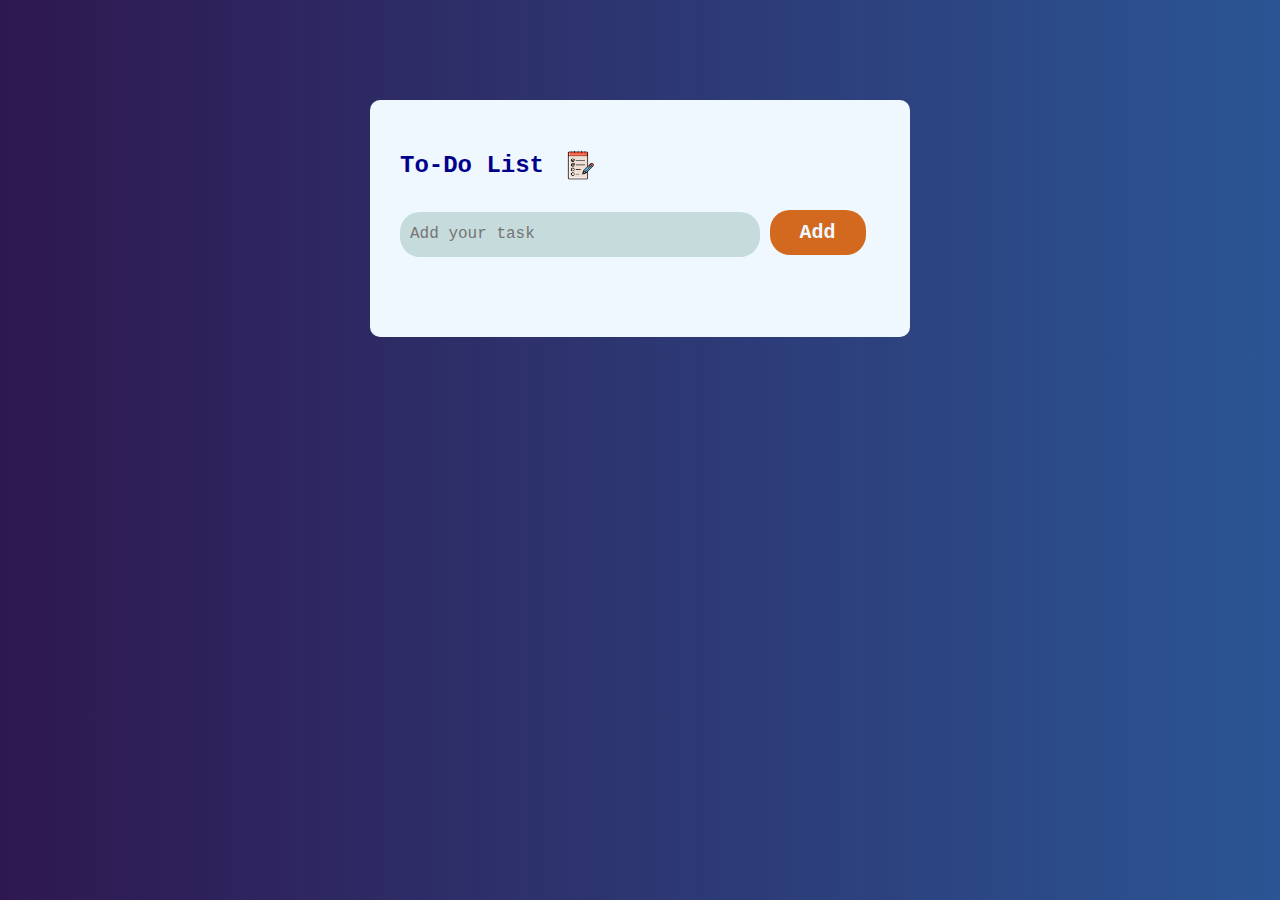
<file: ToListApp/index.html>
<!DOCTYPE html>
<html lang="en">
  <head>
    <meta charset="UTF-8" />
    <meta name="viewport" content="width=device-width, initial-scale=1.0" />
    <title>ToDo List App</title>
    <link rel="stylesheet" href="style.css" />
  </head>
  <body>
    <div class="card">
      <div class="title">
        <h2>To-Do List <img src="images/ToDoIcon.png" class="titleIcon" /></h2>
      </div>

      <div>
        <input id="input" type="text" placeholder="Add your task" />
        <button type="submit" onclick="Add()">Add</button>
      </div>

      <ul id="list-container"></ul>
    </div>
    <script src="script.js"></script>
  </body>
</html>
</file>
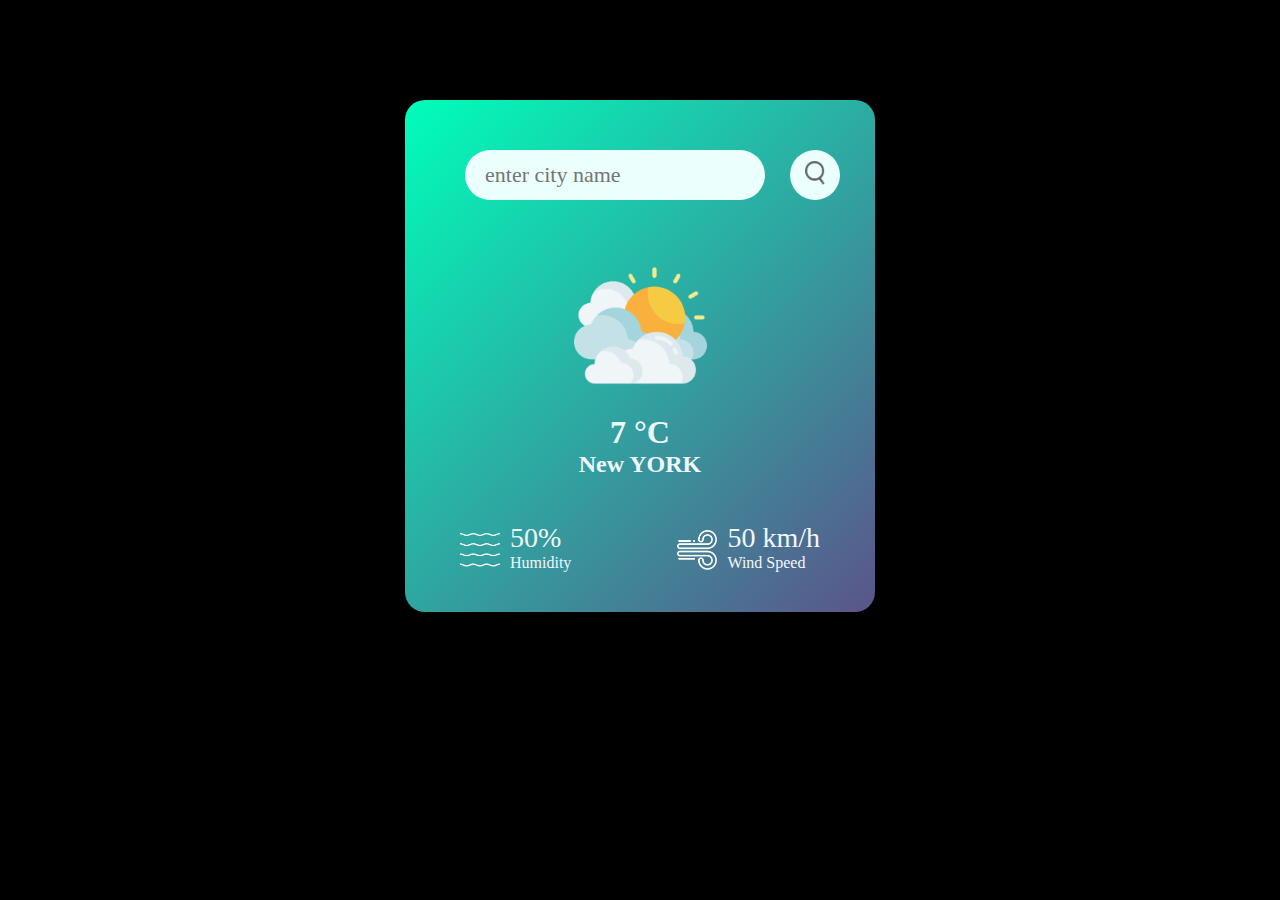
<file: WeatherApp/index.html>
<!DOCTYPE html>
<html lang="en">
  <head>
    <meta charset="UTF-8" />
    <meta name="viewport" content="width=device-width, initial-scale=1.0" />
    <link rel="stylesheet" href="style.css" />
    <title>Wheather App</title>
  </head>
  <body>
    <div class="card">
      <div class="search">
        <input type="text" placeholder="enter city name" spellcheck="false" />
        <button>
          <img src="images/search.png" />
        </button>
      </div>
      <div class="wheather">
        <img class="weatherState" src="images/clouds.png" />
        <h1 class="degree">7 °C</h1>
        <h2 class="city">New YORK</h2>

        <div class="detail">
          <div class="col">
            <img src="images/humidity.png" />

            <div id>
              <p class="humidity">50%</p>
              <p>Humidity</p>
            </div>
          </div>

          <div class="col">
            <img src="images/wind.png" />

            <div id>
              <p class="wind">50 km/h</p>
              <p>Wind Speed</p>
            </div>
          </div>
        </div>
      </div>
    </div>
    <script src="script.js"></script>
  </body>
</html>
</file>
<file: ToListApp/style.css>
*{
    margin: 0;
    padding: 0;
    box-sizing: border-box;
    font-family:'Courier New', Courier, monospace;

} 

body{
    

    background: linear-gradient(to right,#1a013fe8,#2b5594);
 
    
}

.card{
    max-width: 540px;
    width: 100%;
    background-color: aliceblue;
    
    margin: 100px auto 20px;
    padding: 40px 30px 70px ;
    border-radius: 10px;
    
}

.title{
    display: flex;
    
}

.title h2 img{
    height: 50px;
    width: 50px;
    padding: 10px 10px;
    margin-left: 10px;
    
}

.title h2{
    color: darkblue;
    font-weight:bolder;
    display: flex;
    margin-bottom: 20px;
    align-items: center;

}

input{
    margin: 0px ;
    width: 75%;
    height: 45px;
    border-radius: 20px;
    background-color: rgb(198, 219, 219);
    border:none;
    font-size: medium;
    flex:1;
    padding:10px
}

button{
    width: 20%;
    height:45px ;
    background-color: chocolate;
    border-radius: 20px;
    border: none;
    cursor: pointer;
    color: aliceblue;
    font-size: 20px;
    font-weight:bold;
    
    
}

ul{
    padding-top: 10px;
}
ul li{
    list-style-type:none;
    padding:10px 10px 10px 50px;
    cursor:pointer;
    user-select: none;
    position: relative;
}

ul li::before{
    content:'';
    position: absolute;
    left: 10px;
    top: 10%;
    height: 28px;
    width:28px;
    border-radius: 50%;
    background-image: url(images/unchecked.png);
    background-size: cover;
    background-position: center;
}

ul li.checked{
   color: #555;
   text-decoration: line-through; 
}

ul li.checked::before{
    background-image: url(images/checked.png);
}

ul li span{
    position: absolute;
    right: 0;
    top: 5px;
    width: 28px;
    height:28px;
    font-size: 22px;
    color:#555;
    line-height: 27px;
    text-align: center;
    border-radius: 50%;
}

ul li span:hover{
    background: #edeef0;
}
</file>
<file: WeatherApp/style.css>
*{
    font-family:serif ;
    margin: 0;
    padding: auto;
    box-sizing: border-box;
    

}

body{
    background-color: black;
}

.card{
    width: 90% ;
    max-width: 470px;
    background: linear-gradient(135deg,#00feba,#5b548a);
    color: aliceblue;
    margin: 100px auto 0;
    border-radius: 20px;
    padding: 40px 35px;
    text-align: center;
}

.search{
    width: 100%;
    display: flex;
    justify-content: space-between;
    align-items: center;
    
}

input{
    border:0;
    outline: 0;
    background: #ebfffc;
    color:#555;
    border-radius: 30px;
    font-size: 22px;
    box-sizing: border-box;
    width: 75%;
    height:50px;
    margin: 10px auto 10px;
    padding: 2px 20px ;
}

.card button{
    border:0;
    outline: 0;
    background: #ebfffc;
    border-radius: 50%;
    height: 50px;
    width: 50px;
    cursor: pointer;

}

.search button img{
    width: 20px;
}

.weatherState{
    width: 170px;
    margin-top: 30px;
}

.weather h1{
    font-size: 100px ;
    font-weight: 500;
}

.weather h2{
    font-size: 45px ;
    font-weight: 400;
    margin-top: -10px;
}

.detail{
    align-items: center;
    display: flex;
    justify-content: space-between;
    padding: 0 20px ;
    margin-top: 50px;
    
}

.col{
    display: flex;
    align-items: center;
    text-align: left;
}

.col img{
    width: 40px;
    margin-right:10px ;
}
 
.humidity , .wind{
    font-size: 28px;
    margin-top: -6px;
}
</file>
